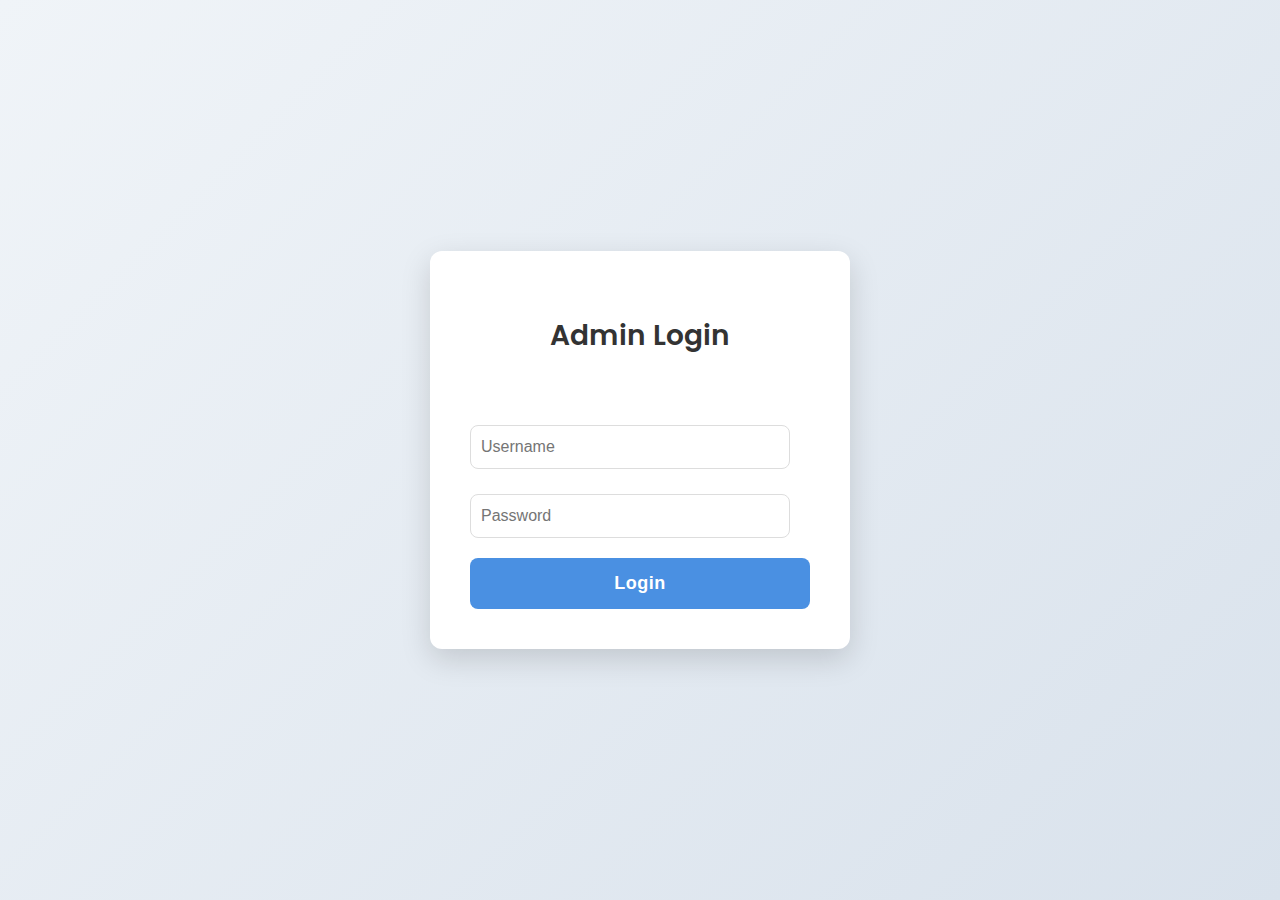
<file: index.html>
<!DOCTYPE html>
<html lang="en">
<head>
    <meta charset="UTF-8" />
    <title>Admin Login | GENES India</title>
    <meta name="viewport" content="width=device-width, initial-scale=1.0" />
    <link rel="preconnect" href="https://fonts.googleapis.com">
    <link rel="preconnect" href="https://fonts.gstatic.com" crossorigin>
    <link href="https://fonts.googleapis.com/css2?family=Poppins:wght@300;400;600&display=swap" rel="stylesheet">
    <style>
        :root {
            --primary-color: #4A90E2; /* A modern blue */
            --secondary-color: #2F6FBF; /* Darker blue for hover */
            --text-color: #333;
            --light-gray: #f9f9f9;
            --white: #ffffff;
            --shadow-light: rgba(0, 0, 0, 0.08);
            --shadow-medium: rgba(0, 0, 0, 0.15);
            --error-color: #e74c3c;
        }

        body {
            font-family: 'Poppins', sans-serif;
            background: linear-gradient(135deg, #f0f4f8, #d9e2ec); /* Soft gradient background */
            display: flex;
            justify-content: center;
            align-items: center;
            min-height: 100vh;
            margin: 0;
            overflow: hidden; /* Prevent scrollbar from background animation */
        }

        /* Background circles for aesthetic appeal */
        .bg-circles {
            position: absolute;
            width: 100%;
            height: 100%;
            overflow: hidden;
            z-index: -1;
        }

        .bg-circles div {
            position: absolute;
            display: block;
            list-style: none;
            width: 20px;
            height: 20px;
            background: rgba(255, 255, 255, 0.15);
            animation: animate 25s linear infinite;
            bottom: -150px;
        }

        .bg-circles div:nth-child(1) { left: 25%; width: 80px; height: 80px; animation-delay: 0s; }
        .bg-circles div:nth-child(2) { left: 10%; width: 20px; height: 20px; animation-delay: 2s; animation-duration: 12s; }
        .bg-circles div:nth-child(3) { left: 70%; width: 20px; height: 20px; animation-delay: 4s; }
        .bg-circles div:nth-child(4) { left: 40%; width: 60px; height: 60px; animation-delay: 0s; animation-duration: 18s; }
        .bg-circles div:nth-child(5) { left: 65%; width: 20px; height: 20px; animation-delay: 0s; }
        .bg-circles div:nth-child(6) { left: 75%; width: 110px; height: 110px; animation-delay: 3s; }
        .bg-circles div:nth-child(7) { left: 35%; width: 150px; height: 150px; animation-delay: 7s; }
        .bg-circles div:nth-child(8) { left: 50%; width: 25px; height: 25px; animation-delay: 15s; animation-duration: 45s; }
        .bg-circles div:nth-child(9) { left: 20%; width: 15px; height: 15px; animation-delay: 2s; animation-duration: 35s; }
        .bg-circles div:nth-child(10) { left: 85%; width: 150px; height: 150px; animation-delay: 0s; animation-duration: 11s; }

        @keyframes animate {
            0% { transform: translateY(0) rotate(0deg); opacity: 1; border-radius: 0; }
            100% { transform: translateY(-1000px) rotate(720deg); opacity: 0; border-radius: 50%; }
        }

        .login-box {
            background-color: var(--white);
            padding: 40px;
            border-radius: 12px; /* More rounded corners */
            box-shadow: 0 10px 30px var(--shadow-medium); /* Softer, larger shadow */
            width: 100%;
            max-width: 420px; /* Slightly wider */
            box-sizing: border-box;
            text-align: center;
            position: relative; /* For z-index over circles */
            z-index: 1;
            transition: transform 0.3s ease-in-out;
        }

        .login-box:hover {
            transform: translateY(-5px); /* Subtle lift on hover */
        }

        h2 {
            color: var(--text-color);
            margin-bottom: 30px;
            font-size: 28px; /* Larger heading */
            font-weight: 600; /* Bolder font */
        }

        .input-group {
            margin-bottom: 20px;
            text-align: left; /* Align labels left */
        }

        input {
            width: calc(100% - 20px); /* Account for padding */
            padding: 12px 10px; /* More padding */
            margin-top: 5px; /* Space between label and input */
            border: 1px solid #ddd;
            border-radius: 8px; /* Rounded input fields */
            font-size: 16px;
            color: var(--text-color);
            transition: border-color 0.3s ease, box-shadow 0.3s ease;
            box-sizing: border-box; /* Include padding in width */
        }

        input:focus {
            outline: none;
            border-color: var(--primary-color);
            box-shadow: 0 0 0 3px rgba(74, 144, 226, 0.2); /* Focus glow */
        }

        button {
            width: 100%;
            padding: 15px; /* More padding for button */
            background-color: var(--primary-color);
            color: var(--white);
            border: none;
            border-radius: 8px; /* Rounded button */
            font-size: 18px; /* Larger font */
            font-weight: 600;
            cursor: pointer;
            transition: background-color 0.3s ease, transform 0.2s ease;
            letter-spacing: 0.5px;
        }

        button:hover {
            background-color: var(--secondary-color);
            transform: translateY(-2px); /* Subtle press effect */
        }

        button:active {
            transform: translateY(0);
        }

        .error {
            color: var(--error-color);
            font-size: 14px;
            margin-bottom: 15px;
            height: 18px; /* Reserve space to prevent layout shift */
            text-align: center;
            opacity: 0; /* Hidden by default */
            transition: opacity 0.3s ease;
        }

        .error.show {
            opacity: 1; /* Show when active */
        }
    </style>
</head>
<body>
    <div class="bg-circles">
        <div></div>
        <div></div>
        <div></div>
        <div></div>
        <div></div>
        <div></div>
        <div></div>
        <div></div>
        <div></div>
        <div></div>
    </div>
    <div class="login-box">
        <h2>Admin Login</h2>
        <div class="error" id="error"></div>
        <div class="input-group">
            <input type="text" id="username" placeholder="Username" required />
        </div>
        <div class="input-group">
            <input type="password" id="password" placeholder="Password" required />
        </div>
        <button onclick="login()">Login</button>
    </div>

    <script>
        function login() {
            const usernameInput = document.getElementById('username');
            const passwordInput = document.getElementById('password');
            const errorDiv = document.getElementById('error');

            const username = usernameInput.value.trim(); // Trim whitespace
            const password = passwordInput.value.trim(); // Trim whitespace

            // Clear previous error and hide it
            errorDiv.textContent = '';
            errorDiv.classList.remove('show');

            if (username === 'admin' && password === 'genes2025') {
                localStorage.setItem('loggedIn', 'true');
                window.location.href = 'home.html';
            } else {
                errorDiv.textContent = 'Invalid username or password.';
                errorDiv.classList.add('show'); // Show the error
                usernameInput.value = ''; // Clear username field
                passwordInput.value = ''; // Clear password field
                usernameInput.focus(); // Focus back on username
            }
        }
    </script>
</body>
</html>
</file>
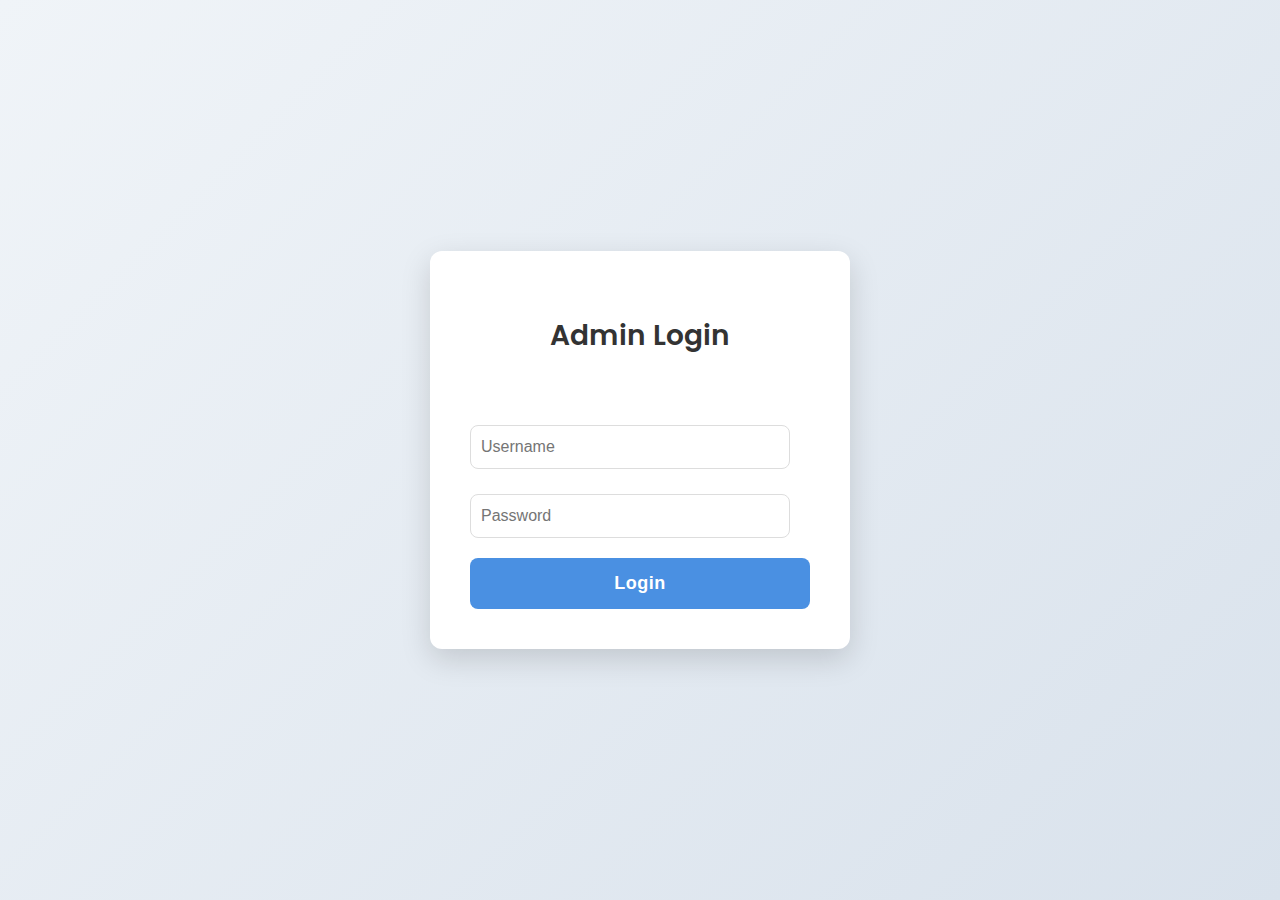
<file: home.html>
<!-- <!DOCTYPE html>
<html lang="en">
<head>
  <meta charset="UTF-8" />
  <meta name="viewport" content="width=device-width, initial-scale=1.0"/>
  <title>GENES India | Donor System</title>
  <link rel="stylesheet" href="style.css" />
  <link href="https://fonts.googleapis.com/css2?family=Poppins:wght@300;400;500;600;700&display=swap" rel="stylesheet">
</head>
<body>
  <header>
    <div class="header-content">
      <img src="assets/papa.jpg" alt="Genes India Logo" class="logo" />
      <h1>GENES India Donor Management System</h1>
      <div class="dark-toggle">
        <label class="switch">
          <input type="checkbox" id="darkModeToggle">
          <span class="slider"></span>
        </label>
        <span>Dark Mode</span>
      </div>
    </div>
  </header>

  <main class="container">
    <div class="card">
      <h2 class="section-title" onclick="toggleSection(this)">
        <span class="icon">🖨️</span> Print Donor Forms
      </h2>
      <ul class="section-list">
        <li>
          <h3 class="subsection-title" onclick="toggleSection(this)">Sperm Donor Forms</h3>
          <ul class="subsection-list">
            <li><a href="sperm/form22.html" target="_blank">Sperm Donor Form - FORM 22 / FORM 13</a></li>
            <li><a href="sperm/form24a_page1.html" target="_blank">Sperm Donor Form - FORM 24A (Page 1)</a></li>
            <li><a href="sperm/form24a_page2.html" target="_blank">Sperm Donor Form - FORM 24A (Page 2)</a></li>
          </ul>
        </li>
        <li>
          <h3 class="subsection-title" onclick="toggleSection(this)">Oocyte Donor Forms</h3>
          <ul class="subsection-list">
            <li><a href="oocyte/form1.html" target="_blank">Oocyte Donor Form - FORM M1 (Page 1)</a></li>
            <li><a href="oocyte/form2.html" target="_blank">Oocyte Donor Form - FORM 13</a></li>
            <li><a href="oocyte/form3.html" target="_blank">Oocyte Donor Form - FORM M1 (Page 2/3)</a></li>
          </ul>
        </li>
      </ul>
    </div>

    <div class="card">
      <h2 class="section-title" onclick="toggleSection(this)">
        <span class="icon">🧬</span> Add Donor to Database
      </h2>
      <ul class="section-list">
        <li><a href="./sperm/entries/sperm_donor_entry.html" target="_blank">Insert Sperm Donor Info</a></li>
        <li><a href="./oocyte/entries/oocyte_donor_entry.html" target="_blank">Insert Oocyte Donor Info</a></li>
      </ul>
    </div>

    <button onclick="logout()" class="logout-button">Logout</button>
  </main>

  <footer>
    <p>© 2025 GENES India Pvt. Ltd. | Assisted Reproductive Technology (ART) Bank</p>
  </footer>

  <script src="script.js" defer></script>
  <script>
    // Check login
    if (!localStorage.getItem("loggedIn")) {
      window.location.href = "index.html"; // Go back to login
    }

    function logout() {
      localStorage.removeItem("loggedIn");
      window.location.href = "index.html";
    }

    function toggleSection(element) {
      // Find the next sibling which is a UL (either section-list or subsection-list)
      const list = element.nextElementSibling;
      if (list && (list.classList.contains('section-list') || list.classList.contains('subsection-list'))) {
        list.style.display = list.style.display === "none" ? "block" : "none";
      }
    }

    // Dark Mode Script
    const darkModeToggle = document.getElementById('darkModeToggle');
    const body = document.body;

    // Load saved preference
    if (localStorage.getItem('darkMode') === 'enabled') {
        body.classList.add('dark');
        darkModeToggle.checked = true;
    }

    darkModeToggle.addEventListener('change', () => {
        if (darkModeToggle.checked) {
            body.classList.add('dark');
            localStorage.setItem('darkMode', 'enabled');
        } else {
            body.classList.remove('dark');
            localStorage.removeItem('darkMode');
        }
    });
  </script>
</body>
</html> -->

<!DOCTYPE html>
<html lang="en">
<head>
  <meta charset="UTF-8" />
  <meta name="viewport" content="width=device-width, initial-scale=1.0"/>
  <title>GENES India | Donor System</title>
  <link rel="stylesheet" href="style.css" />
  <link href="https://fonts.googleapis.com/css2?family=Poppins:wght@300;400;500;600;700&display=swap" rel="stylesheet">
</head>
<body>
  <header>
    <div class="header-content">
      <img src="assets/papa.jpg" alt="Genes India Logo" class="logo" />
      <h1>GENES India Donor Management System</h1>
      <div class="dark-toggle">
        <label class="switch">
          <input type="checkbox" id="darkModeToggle">
          <span class="slider"></span>
        </label>
        <span>Dark Mode</span>
      </div>
    </div>
  </header>

  <main class="container">
    <div class="card">
      <h2 class="section-title" onclick="toggleSection(this)">
        <span class="icon">🖨️</span> Print Donor Forms
      </h2>
      <ul class="section-list">
        <li>
          <h3 class="subsection-title" onclick="toggleSection(this)">Sperm Donor Forms</h3>
          <ul class="subsection-list">
            <li><a href="sperm/form22.html" target="_blank">Sperm Donor Form - FORM 22 / FORM 13</a></li>
            <li><a href="sperm/form24a_page1.html" target="_blank">Sperm Donor Form - FORM 24A (Page 1)</a></li>
            <li><a href="sperm/form24a_page2.html" target="_blank">Sperm Donor Form - FORM 24A (Page 2)</a></li>
          </ul>
        </li>
        <li>
          <h3 class="subsection-title" onclick="toggleSection(this)">Oocyte Donor Forms</h3>
          <ul class="subsection-list">
            <li><a href="oocyte/form1.html" target="_blank">Oocyte Donor Form - FORM M1 (Page 1)</a></li>
            <li><a href="oocyte/form2.html" target="_blank">Oocyte Donor Form - FORM 13</a></li>
            <li><a href="oocyte/form3.html" target="_blank">Oocyte Donor Form - FORM M1 (Page 2/3)</a></li>
          </ul>
        </li>
      </ul>
    </div>

    <div class="card">
      <h2 class="section-title" onclick="toggleSection(this)">
        <span class="icon">🧬</span> Add Donor to Database
      </h2>
      <ul class="section-list">
        <li><a href="./sperm/entries/sperm_donor_entry.html" target="_blank">Insert Sperm Donor Info</a></li>
        <li><a href="./oocyte/entries/oocyte_donor_entry.html" target="_blank">Insert Oocyte Donor Info</a></li>
      </ul>
    </div>

    <div class="card">
      <h2 class="section-title" onclick="toggleSection(this)">
        <span class="icon">📄</span> View Donor Entries
      </h2>
      <ul class="section-list">
        <li><a href="./view/view_donors.html" target="_blank">View All Donor Entries (Search/Edit/Delete)</a></li>
      </ul>
    </div>

    <button onclick="logout()" class="logout-button">Logout</button>
  </main>

  <footer>
    <p>© 2025 GENES India Pvt. Ltd. | Assisted Reproductive Technology (ART) Bank</p>
  </footer>

  <script src="script.js" defer></script>
  <script>
    // Check login
    if (!localStorage.getItem("loggedIn")) {
      window.location.href = "index.html"; // Go back to login
    }

    function logout() {
      localStorage.removeItem("loggedIn");
      window.location.href = "index.html";
    }

    function toggleSection(element) {
      const list = element.nextElementSibling;
      if (list && (list.classList.contains('section-list') || list.classList.contains('subsection-list'))) {
        list.style.display = list.style.display === "none" ? "block" : "none";
      }
    }

    const darkModeToggle = document.getElementById('darkModeToggle');
    const body = document.body;

    if (localStorage.getItem('darkMode') === 'enabled') {
      body.classList.add('dark');
      darkModeToggle.checked = true;
    }

    darkModeToggle.addEventListener('change', () => {
      if (darkModeToggle.checked) {
        body.classList.add('dark');
        localStorage.setItem('darkMode', 'enabled');
      } else {
        body.classList.remove('dark');
        localStorage.removeItem('darkMode');
      }
    });
  </script>
</body>
</html>
</file>
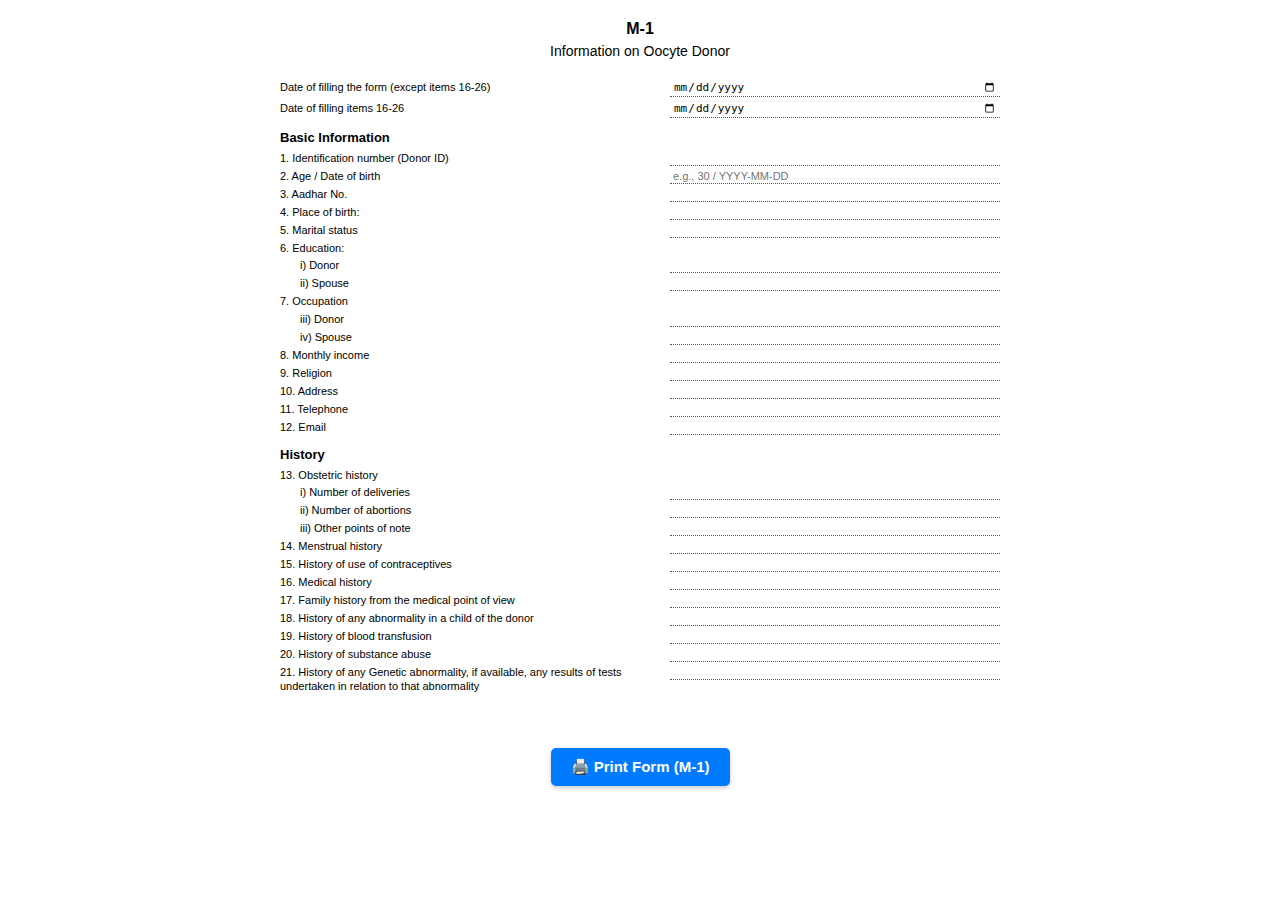
<file: oocyte/form1.html>
<!DOCTYPE html>
<html lang="en">
<head>
    <meta charset="UTF-8">
    <meta name="viewport" content="width=device-width, initial-scale=1.0">
    <title>M-1 Information on Oocyte Donor</title>
    <style>
        /* General Body & Font Styles */
        body {
            font-family: Arial, sans-serif;
            max-width: 800px;
            margin: 0 auto;
            background-color: #fff; /* Fallback color */
        }

        .form-container {
            padding: 20px 40px;
        }

        /* --- HEADING STYLES --- */
        .form-title {
            text-align: center;
            font-size: 16px;
            font-weight: bold;
            margin-bottom: 5px;
        }

        .form-subtitle {
            text-align: center;
            font-size: 14px;
            margin-bottom: 20px;
        }

        h3 {
            font-size: 13px;
            margin: 12px 0 6px 0;
            font-weight: bold;
        }

        /* --- FORM ELEMENT STYLES (Ultra-Compact) --- */
        .section {
            margin-bottom: 10px;
        }

        .form-group {
            display: flex;
            align-items: baseline;
            margin-bottom: 3px; /* Minimal margin */
            font-size: 11px;  /* Smaller font for fitting */
            line-height: 1.3;  /* Tighter line spacing */
        }

        .form-group label {
            width: 380px; /* Adjusted width for M-1 form */
            min-width: 380px; /* Adjusted width for M-1 form */
            margin-right: 10px;
            font-weight: normal;
        }

        .form-group input[type="text"],
        .form-group input[type="date"],
        .form-group input[type="number"],
        .form-group select {
            flex: 1;
            padding: 1px 3px;
            border: none;
            border-bottom: 1px dotted #555;
            font-size: 11px;
            background-color: transparent;
        }
        
        .sub-item {
            margin-left: 20px;
        }
        
        .sub-item label {
            width: 360px; /* Adjusted width for sub-items */
            min-width: 360px; /* Adjusted width for sub-items */
        }

        /* --- PRINT-SPECIFIC STYLES --- */
        @media print {
            .no-print {
                display: none !important;
            }
            body {
                -webkit-print-color-adjust: exact !important;
                print-color-adjust: exact !important;
                background-image: url('genes_letterhead.jpg');
                background-size: cover; /* Ensures full page coverage */
                background-repeat: no-repeat;
                background-position: top center;
            }
            .form-container {
                /* Increased padding-top to shift content down */
                padding: 200px 60px 30px 60px; 
            }
            .form-group input, .form-group select {
                border-bottom: 1px solid #333; /* Solid line on print */
            }
            @page {
                size: A4;
                margin: 0;
            }
        }

        /* --- STYLES FOR THE PRINT BUTTON (SCREEN ONLY) --- */
        .print-button-container {
            text-align: center;
            margin: 25px 0;
        }

        .print-button {
            font-family: Arial, sans-serif;
            font-size: 15px;
            font-weight: bold;
            color: white;
            background-color: #007BFF;
            border: none;
            border-radius: 5px;
            padding: 10px 20px;
            cursor: pointer;
            box-shadow: 0 2px 4px rgba(0,0,0,0.2);
            transition: all 0.2s ease-in-out;
        }
        .print-button:hover {
            background-color: #0056b3;
            box-shadow: 0 4px 8px rgba(0,0,0,0.2);
            transform: translateY(-2px);
        }
    </style>
</head>
<body>
    <div class="form-container">
        <div class="form-title">M-1</div>
        <div class="form-subtitle">Information on Oocyte Donor</div>

        <div class="section">
            <div class="form-group">
                <label>Date of filling the form (except items 16-26)</label>
                <input type="date" id="date-form-fill">
            </div>
            <div class="form-group">
                <label>Date of filling items 16-26</label>
                <input type="date" id="date-items-16-26">
            </div>
        </div>

        <h3>Basic Information</h3>
        <div class="section">
            <div class="form-group">
                <label>1. Identification number (Donor ID)</label>
                <input type="text" id="donor-id">
            </div>
            <div class="form-group">
                <label>2. Age / Date of birth</label>
                <input type="text" id="age-dob" placeholder="e.g., 30 / YYYY-MM-DD">
            </div>
            <div class="form-group">
                <label>3. Aadhar No.</label>
                <input type="text" id="aadhar-no">
            </div>
            <div class="form-group">
                <label>4. Place of birth:</label>
                <input type="text" id="place-of-birth">
            </div>
            <div class="form-group">
                <label>5. Marital status</label>
                <input type="text" id="marital-status">
            </div>
            <div class="form-group">
                <label>6. Education:</label>
            </div>
            <div class="form-group sub-item">
                <label>i) Donor</label>
                <input type="text" id="education-donor">
            </div>
            <div class="form-group sub-item">
                <label>ii) Spouse</label>
                <input type="text" id="education-spouse">
            </div>
            <div class="form-group">
                <label>7. Occupation</label>
            </div>
            <div class="form-group sub-item">
                <label>iii) Donor</label>
                <input type="text" id="occupation-donor">
            </div>
            <div class="form-group sub-item">
                <label>iv) Spouse</label>
                <input type="text" id="occupation-spouse">
            </div>
            <div class="form-group">
                <label>8. Monthly income</label>
                <input type="text" id="monthly-income">
            </div>
            <div class="form-group">
                <label>9. Religion</label>
                <input type="text" id="religion">
            </div>
            <div class="form-group">
                <label>10. Address</label>
                <input type="text" id="address">
            </div>
            <div class="form-group">
                <label>11. Telephone</label>
                <input type="text" id="telephone">
            </div>
            <div class="form-group">
                <label>12. Email</label>
                <input type="text" id="email">
            </div>
        </div>

        <h3>History</h3>
        <div class="section">
            <div class="form-group">
                <label>13. Obstetric history</label>
            </div>
            <div class="form-group sub-item">
                <label>i) Number of deliveries</label>
                <input type="number" id="num-deliveries">
            </div>
            <div class="form-group sub-item">
                <label>ii) Number of abortions</label>
                <input type="number" id="num-abortions">
            </div>
            <div class="form-group sub-item">
                <label>iii) Other points of note</label>
                <input type="text" id="other-points-obstetric">
            </div>
            <div class="form-group">
                <label>14. Menstrual history</label>
                <input type="text" id="menstrual-history">
            </div>
            <div class="form-group">
                <label>15. History of use of contraceptives</label>
                <input type="text" id="contraceptive-history">
            </div>
            <div class="form-group">
                <label>16. Medical history</label>
                <input type="text" id="medical-history">
            </div>
            <div class="form-group">
                <label>17. Family history from the medical point of view</label>
                <input type="text" id="family-medical-history">
            </div>
            <div class="form-group">
                <label>18. History of any abnormality in a child of the donor</label>
                <input type="text" id="child-abnormality-history">
            </div>
            <div class="form-group">
                <label>19. History of blood transfusion</label>
                <input type="text" id="blood-transfusion-history">
            </div>
            <div class="form-group">
                <label>20. History of substance abuse</label>
                <input type="text" id="substance-abuse-history">
            </div>
            <div class="form-group">
                <label>21. History of any Genetic abnormality, if available, any results of tests undertaken in relation to that abnormality</label>
                <input type="text" id="genetic-abnormality-history">
            </div>
        </div>
    </div> 
    <div class="print-button-container no-print">
        <button class="print-button" onclick="window.print()">🖨️ Print Form (M-1)</button>
    </div>

</body>
</html>
</file>
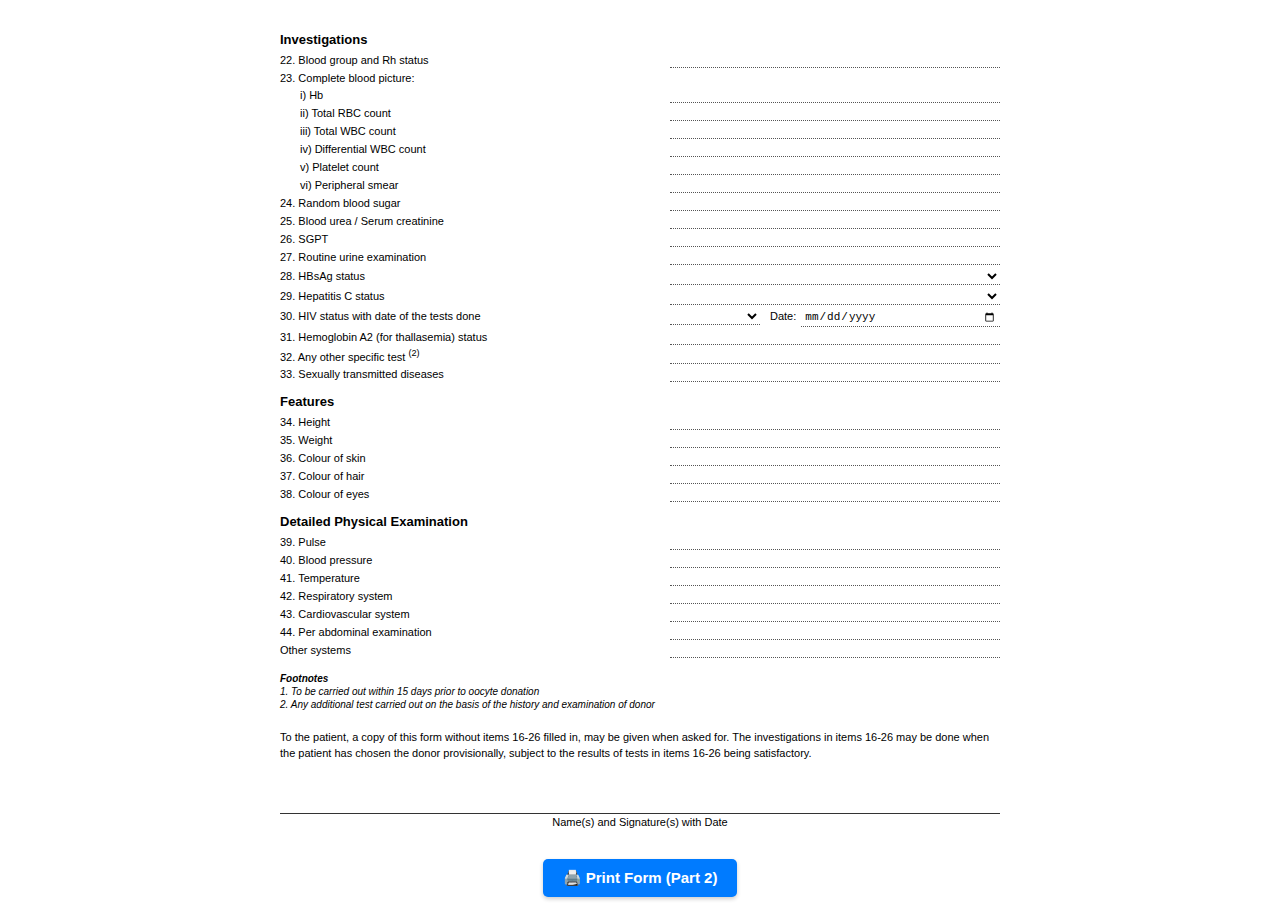
<file: oocyte/form2.html>
<!DOCTYPE html>
<html lang="en">
<head>
    <meta charset="UTF-8">
    <meta name="viewport" content="width=device-width, initial-scale=1.0">
    <title>M-1 Information on Oocyte Donor (Part 2)</title>
    <style>
        /* General Body & Font Styles */
        body {
            font-family: Arial, sans-serif;
            max-width: 800px;
            margin: 0 auto;
            background-color: #fff; /* Fallback color */
        }

        .form-container {
            padding: 20px 40px;
        }

        /* --- HEADING STYLES --- */
        h3 {
            font-size: 13px;
            margin: 12px 0 6px 0;
            font-weight: bold;
        }

        /* --- FORM ELEMENT STYLES (Ultra-Compact) --- */
        .section {
            margin-bottom: 10px;
        }

        .form-group {
            display: flex;
            align-items: baseline;
            margin-bottom: 3px; /* Minimal margin */
            font-size: 11px;  /* Smaller font for fitting */
            line-height: 1.3;  /* Tighter line spacing */
        }

        .form-group label {
            width: 380px; /* Adjusted width for M-1 form */
            min-width: 380px; /* Adjusted width for M-1 form */
            margin-right: 10px;
            font-weight: normal;
        }

        .form-group input[type="text"],
        .form-group input[type="date"],
        .form-group input[type="number"],
        .form-group select {
            flex: 1;
            padding: 1px 3px;
            border: none;
            border-bottom: 1px dotted #555;
            font-size: 11px;
            background-color: transparent;
        }
        
        .sub-item {
            margin-left: 20px;
        }
        
        .sub-item label {
            width: 360px; /* Adjusted width for sub-items */
            min-width: 360px; /* Adjusted width for sub-items */
        }

        /* Specific adjustment for the complex HIV field */
        #hiv-status-container {
            display: flex;
            flex: 1;
            align-items: baseline;
        }
        #hiv-status-container select {
            width: 90px; /* Adjust as needed for better fit */
            flex: none;
        }
        #hiv-status-container span {
            margin: 0 5px 0 10px;
        }

        /* --- FOOTNOTES AND SIGNATURE --- */
        .footnotes {
            font-size: 10px;
            font-style: italic;
            margin-top: 15px;
        }
        .footnotes p {
            margin: 2px 0;
        }
        .instructions-text {
            font-size: 11px;
            margin-top: 20px;
            line-height: 1.4;
        }
        .signature-line-bottom {
            border-bottom: 1px solid #333;
            margin-top: 50px; /* Increased margin to push it down */
            width: 100%; /* Spans full width */
            text-align: center;
            font-size: 11px;
            padding-bottom: 2px;
            position: relative; /* Needed for positioning the span */
        }
        .signature-line-bottom span {
            display: inline-block; /* Allows text to be styled without breaking line */
            position: absolute;
            bottom: -15px; /* Adjust to move text below the line */
            left: 50%;
            transform: translateX(-50%);
            background-color: #fff; /* To make text readable over the line if it overlaps */
            padding: 0 5px; /* Little padding around the text */
        }


        /* --- STYLES FOR THE PRINT BUTTON (SCREEN ONLY) --- */
        .print-button-container {
            text-align: center;
            margin: 25px 0;
        }

        .print-button {
            font-family: Arial, sans-serif;
            font-size: 15px;
            font-weight: bold;
            color: white;
            background-color: #007BFF;
            border: none;
            border-radius: 5px;
            padding: 10px 20px;
            cursor: pointer;
            box-shadow: 0 2px 4px rgba(0,0,0,0.2);
            transition: all 0.2s ease-in-out;
        }
        .print-button:hover {
            background-color: #0056b3;
            box-shadow: 0 4px 8px rgba(0,0,0,0.2);
            transform: translateY(-2px);
        }

        /* --- PRINT-SPECIFIC STYLES --- */
        @media print {
            .no-print {
                display: none !important;
            }
            body {
                -webkit-print-color-adjust: exact !important;
                print-color-adjust: exact !important;
                background-image: url('genes_letterhead.jpg'); /* Ensure this path is correct */
                background-size: cover; /* Ensures full page coverage */
                background-repeat: no-repeat;
                background-position: top center;
            }
            .form-container {
                /* Increased top padding to push content down from the letterhead */
                padding: 200px 60px 30px 60px; 
            }
            .form-group input, .form-group select {
                border-bottom: 1px solid #333; /* Solid line on print */
            }
            .signature-line-bottom {
                border-bottom: 1px solid #333;
                /* Adjust signature line margin for print, if needed, independently from screen */
                margin-top: 50px; /* Keep consistent with screen for now, adjust if print preview shows issues */
            }
            .signature-line-bottom span {
                transform: translateY(0); /* Reset transform for print if it causes issues */
                position: static; /* Reset position for print if it causes issues */
                background-color: transparent; /* No need for background on print */
            }
            @page {
                size: A4;
                margin: 0;
            }
        }
    </style>
</head>
<body>
    <div class="form-container">
        <h3>Investigations</h3>
        <div class="section">
            <div class="form-group">
                <label>22. Blood group and Rh status</label>
                <input type="text" id="blood-group-rh">
            </div>
            <div class="form-group">
                <label>23. Complete blood picture:</label>
            </div>
            <div class="form-group sub-item">
                <label>i) Hb</label>
                <input type="text" id="hb">
            </div>
            <div class="form-group sub-item">
                <label>ii) Total RBC count</label>
                <input type="text" id="total-rbc">
            </div>
            <div class="form-group sub-item">
                <label>iii) Total WBC count</label>
                <input type="text" id="total-wbc">
            </div>
            <div class="form-group sub-item">
                <label>iv) Differential WBC count</label>
                <input type="text" id="differential-wbc">
            </div>
            <div class="form-group sub-item">
                <label>v) Platelet count</label>
                <input type="text" id="platelet-count">
            </div>
            <div class="form-group sub-item">
                <label>vi) Peripheral smear</label>
                <input type="text" id="peripheral-smear">
            </div>
            
            <div class="form-group">
                <label>24. Random blood sugar</label>
                <input type="text" id="random-blood-sugar">
            </div>
            <div class="form-group">
                <label>25. Blood urea / Serum creatinine</label>
                <input type="text" id="urea-creatinine">
            </div>
            <div class="form-group">
                <label>26. SGPT</label>
                <input type="text" id="sgpt">
            </div>
            <div class="form-group">
                <label>27. Routine urine examination</label>
                <input type="text" id="urine-exam">
            </div>
            <div class="form-group">
                <label>28. HBsAg status</label>
                <select id="hbsag-status">
                    <option value=""></option>
                    <option value="positive">Positive</option>
                    <option value="negative">Negative</option>
                </select>
            </div>
            <div class="form-group">
                <label>29. Hepatitis C status</label>
                <select id="hepatitis-c-status">
                    <option value=""></option>
                    <option value="positive">Positive</option>
                    <option value="negative">Negative</option>
                </select>
            </div>
            <div class="form-group">
                <label>30. HIV status with date of the tests done</label>
                <div id="hiv-status-container">
                    <select id="hiv-status">
                        <option value=""></option>
                        <option value="positive">Positive</option>
                        <option value="negative">Negative</option>
                    </select>
                    <span>Date:</span>
                    <input type="date" id="hiv-test-date">
                </div>
            </div>
            <div class="form-group">
                <label>31. Hemoglobin A2 (for thallasemia) status</label>
                <input type="text" id="hemoglobin-a2">
            </div>
            <div class="form-group">
                <label>32. Any other specific test <sup>(2)</sup></label>
                <input type="text" id="other-specific-test">
            </div>
            <div class="form-group">
                <label>33. Sexually transmitted diseases</label>
                <input type="text" id="std">
            </div>
        </div>
        
        <h3>Features</h3>
        <div class="section">
            <div class="form-group">
                <label>34. Height</label>
                <input type="text" id="height">
            </div>
            <div class="form-group">
                <label>35. Weight</label>
                <input type="text" id="weight">
            </div>
            <div class="form-group">
                <label>36. Colour of skin</label>
                <input type="text" id="skin-color">
            </div>
            <div class="form-group">
                <label>37. Colour of hair</label>
                <input type="text" id="hair-color">
            </div>
            <div class="form-group">
                <label>38. Colour of eyes</label>
                <input type="text" id="eye-color">
            </div>
        </div>

        <h3>Detailed Physical Examination</h3>
        <div class="section">
            <div class="form-group">
                <label>39. Pulse</label>
                <input type="text" id="pulse">
            </div>
            <div class="form-group">
                <label>40. Blood pressure</label>
                <input type="text" id="blood-pressure">
            </div>
            <div class="form-group">
                <label>41. Temperature</label>
                <input type="text" id="temperature">
            </div>
            <div class="form-group">
                <label>42. Respiratory system</label>
                <input type="text" id="respiratory-system">
            </div>
            <div class="form-group">
                <label>43. Cardiovascular system</label>
                <input type="text" id="cardiovascular-system">
            </div>
            <div class="form-group">
                <label>44. Per abdominal examination</label>
                <input type="text" id="abdominal-examination">
            </div>
            <div class="form-group">
                <label>Other systems</label>
                <input type="text" id="other-systems">
            </div>
        </div>

        <div class="footnotes">
            <p><strong>Footnotes</strong></p>
            <p>1. To be carried out within 15 days prior to oocyte donation</p>
            <p>2. Any additional test carried out on the basis of the history and examination of donor</p>
        </div>
        <div class="instructions-text">
            To the patient, a copy of this form without items 16-26 filled in, may be given when asked for. The investigations in items 16-26 may be done when the patient has chosen the donor provisionally, subject to the results of tests in items 16-26 being satisfactory.
        </div>
        <div class="signature-line-bottom">
            <span>Name(s) and Signature(s) with Date</span>
        </div>
    </div> 
    <div class="print-button-container no-print">
        <button class="print-button" onclick="window.print()">🖨️ Print Form (Part 2)</button>
    </div>

</body>
</html>
</file>
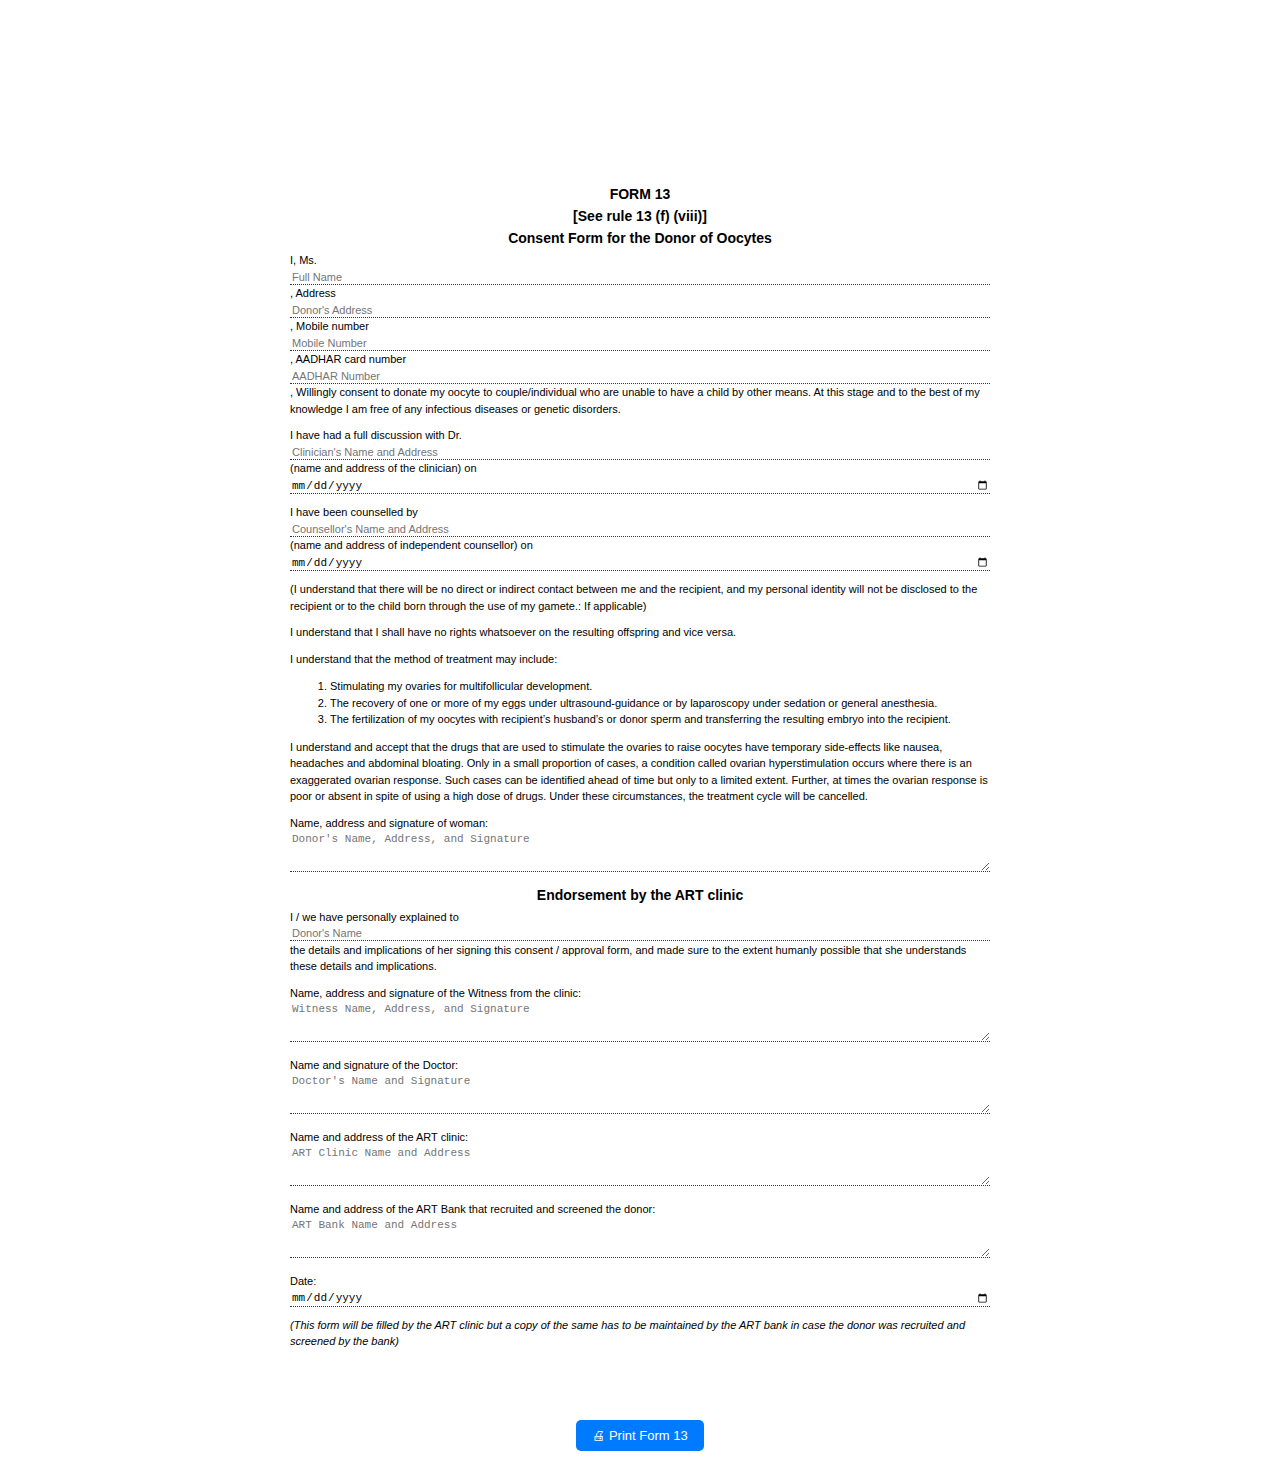
<file: oocyte/form3.html>
<!DOCTYPE html>
<html lang="en">

<head>
  <meta charset="UTF-8">
  <meta name="viewport" content="width=device-width, initial-scale=1.0">
  <title>FORM 13 - Oocyte Donor Consent</title>
  <style>
    body {
      font-family: Arial, sans-serif;
      font-size: 11px; /* Slightly increased font size for better readability */
      margin: 0;
      background-color: #fff;
    }

    .form-container {
      max-width: 700px; /* Adjusted for better fit on A4 with letterhead */
      margin: 0 auto;
      padding: 180px 50px 40px 50px; /* Increased side padding to account for letterhead */
    }

    h1, h2 {
      font-size: 14px; /* Increased heading font size */
      text-align: center;
      margin: 6px 0; /* Adjusted margin */
    }

    .form-group {
      margin-bottom: 10px; /* Increased margin for better spacing */
      line-height: 1.5; /* Increased line height for readability */
    }

    input[type="text"],
    input[type="date"],
    textarea {
      border: none;
      border-bottom: 1px dotted #333;
      font-size: 11px; /* Consistent font size */
      background: transparent;
      width: 100%;
      box-sizing: border-box; /* Include padding and border in the element's total width */
    }

    textarea {
      resize: vertical;
      min-height: 30px; /* Minimum height for text areas */
    }

    .print-button-container {
      text-align: center;
      margin: 20px 0;
    }

    .print-button {
      font-size: 13px;
      padding: 8px 16px;
      background: #007BFF;
      color: #fff;
      border: none;
      border-radius: 5px;
      cursor: pointer;
    }

    .print-button:hover {
      background-color: #0056b3;
    }

    @media print {
      .no-print {
        display: none !important;
      }

      html, body {
        height: 100%;
        margin: 0;
        padding: 0;
      }

      body {
        -webkit-print-color-adjust: exact !important;
        print-color-adjust: exact !important;
        background-color: #fff; /* Ensure no background color interferes */
      }

      .form-container {
        max-width: 700px;
        padding: 180px 50px 40px 50px;
        margin: 0 auto;
        box-sizing: border-box;
      }

      @page {
        size: A4;
        margin: 0;
      }

      /* Apply background image to each page */
      .form-container::before {
        content: "";
        position: fixed;
        top: 0;
        left: 0;
        width: 100%;
        height: 100%;
        background-image: url('genes_letterhead.jpg');
        background-size: contain;
        background-repeat: no-repeat;
        background-position: top center;
        z-index: -1; /* Place behind content */
      }

      /* Break page for the second part of the form */
      .page-break {
        page-break-before: always;
        position: relative; /* Ensure the pseudo-element for background is applied here too */
      }

      .page-break::before {
        content: "";
        position: fixed;
        top: 0;
        left: 0;
        width: 100%;
        height: 100%;
        background-image: url('genes_letterhead.jpg');
        background-size: contain;
        background-repeat: no-repeat;
        background-position: top center;
        z-index: -1; /* Place behind content */
      }

      /* Adjust padding for the second page if needed, to maintain alignment with letterhead */
      .page-break .form-group:first-of-type {
        padding-top: 180px; /* Simulate top padding for the content on the second page */
      }
    }
  </style>
</head>

<body>
  <div class="form-container">
    <h1>FORM 13</h1>
    <h2>[See rule 13 (f) (viii)]</h2>
    <h2>Consent Form for the Donor of Oocytes</h2>

    <div class="form-group">
      I, Ms. <input type="text" placeholder="Full Name">, Address <input type="text" placeholder="Donor's Address">, Mobile number <input type="text" placeholder="Mobile Number">, AADHAR card number <input type="text" placeholder="AADHAR Number">,
      Willingly consent to donate my oocyte to couple/individual who are unable to have a child by other means. At this stage and to the best of my knowledge I am free of any infectious diseases or genetic disorders.
    </div>

    <div class="form-group">
      I have had a full discussion with Dr. <input type="text" placeholder="Clinician's Name and Address"> (name and address of the clinician) on <input type="date">
    </div>

    <div class="form-group">
      I have been counselled by <input type="text" placeholder="Counsellor's Name and Address"> (name and address of independent counsellor) on <input type="date">
    </div>

    <div class="form-group">
      (I understand that there will be no direct or indirect contact between me and the recipient, and my personal identity will not be disclosed to the recipient or to the child born through the use of my gamete.: If applicable)
    </div>

    <div class="form-group">
      I understand that I shall have no rights whatsoever on the resulting offspring and vice versa.
    </div>

    <div class="form-group">
      I understand that the method of treatment may include:
      <ol>
        <li>Stimulating my ovaries for multifollicular development.</li>
        <li>The recovery of one or more of my eggs under ultrasound-guidance or by laparoscopy under sedation or general anesthesia.</li>
        <li>The fertilization of my oocytes with recipient’s husband’s or donor sperm and transferring the resulting embryo into the recipient.</li>
      </ol>
    </div>

    <div class="form-group">
      I understand and accept that the drugs that are used to stimulate the ovaries to raise oocytes have temporary side-effects like nausea, headaches and abdominal bloating. Only in a small proportion of cases, a condition called ovarian hyperstimulation occurs where there is an exaggerated ovarian response. Such cases can be identified ahead of time but only to a limited extent. Further, at times the ovarian response is poor or absent in spite of using a high dose of drugs. Under these circumstances, the treatment cycle will be cancelled.
    </div>

    <div class="form-group">
      Name, address and signature of woman: <br>
      <textarea rows="3" placeholder="Donor's Name, Address, and Signature"></textarea>
    </div>

    <div class="page-break">
        <h2>Endorsement by the ART clinic</h2>
        <div class="form-group">
            I / we have personally explained to <input type="text" placeholder="Donor's Name"> the details and implications of her signing this consent / approval form, and made sure to the extent humanly possible that she understands these details and implications.
        </div>

        <div class="form-group">
            Name, address and signature of the Witness from the clinic: <br>
            <textarea rows="3" placeholder="Witness Name, Address, and Signature"></textarea>
        </div>
        <div class="form-group">
            Name and signature of the Doctor: <br>
            <textarea rows="3" placeholder="Doctor's Name and Signature"></textarea>
        </div>
        <div class="form-group">
            Name and address of the ART clinic: <br>
            <textarea rows="3" placeholder="ART Clinic Name and Address"></textarea>
        </div>
        <div class="form-group">
            Name and address of the ART Bank that recruited and screened the donor: <br>
            <textarea rows="3" placeholder="ART Bank Name and Address"></textarea>
        </div>
        <div class="form-group">
            Date: <input type="date">
        </div>

        <div class="form-group">
            <em>(This form will be filled by the ART clinic but a copy of the same has to be maintained by the ART bank in case the donor was recruited and screened by the bank)</em>
        </div>
    </div> </div>

  <div class="print-button-container no-print">
    <button class="print-button" onclick="window.print()">🖨 Print Form 13</button>
  </div>
</body>

</html>
</file>
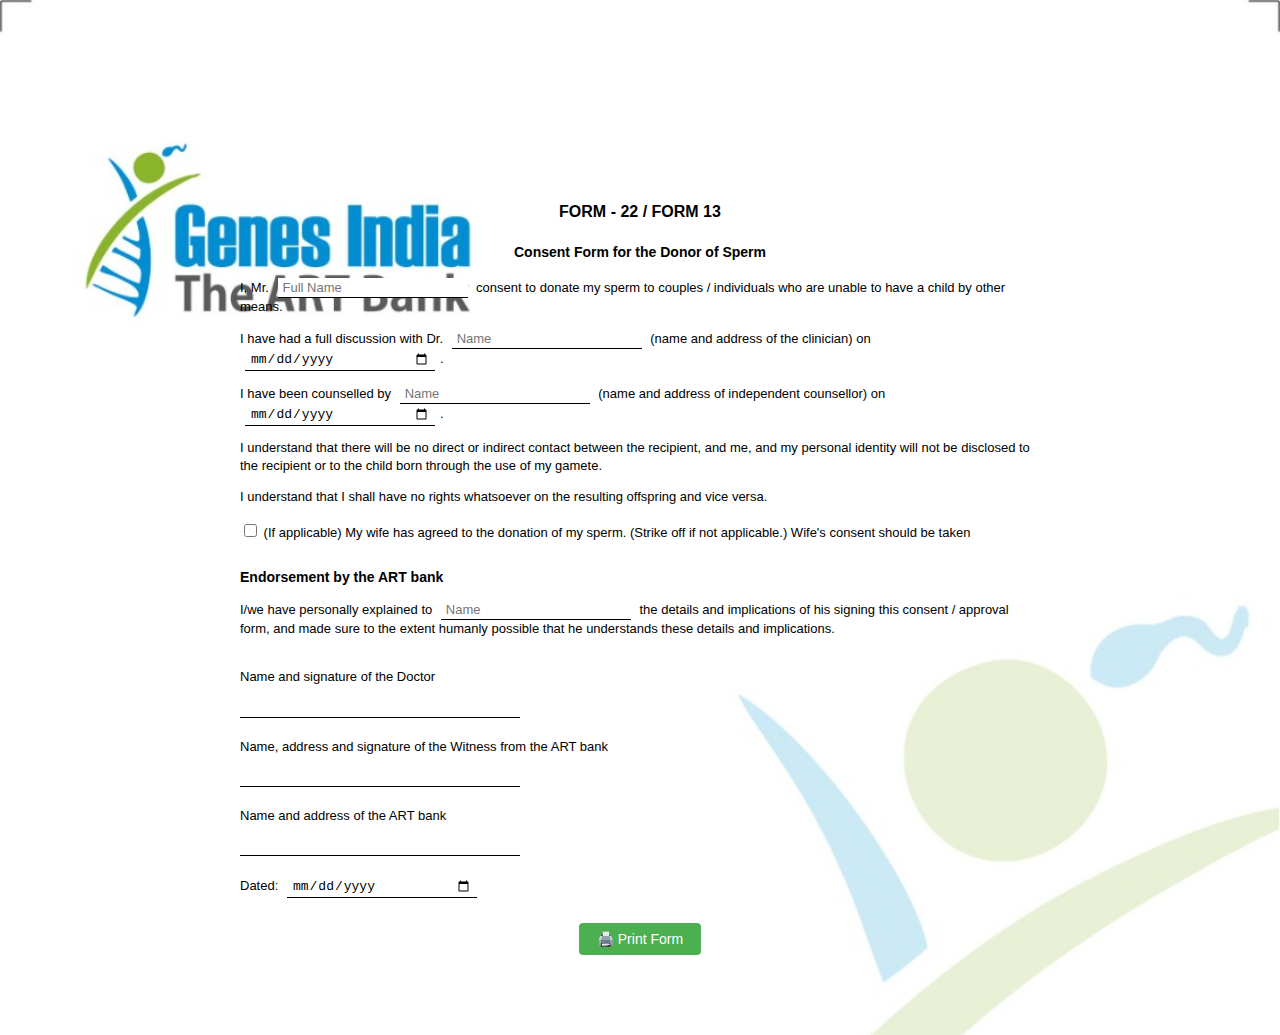
<file: sperm/form22.html>
<!DOCTYPE html>
<html lang="en">
<head>
  <meta charset="UTF-8" />
  <meta name="viewport" content="width=device-width, initial-scale=1.0"/>
  <title>Consent Form for the Donor of Sperm</title>
  <style>
    body {
      font-family: Arial, sans-serif;
      font-size: 13px;
      line-height: 1.4;
      max-width: 800px;
      margin: 0 auto;
      padding: 190px 40px 60px 40px; /* Top padding to avoid logo overlap */
      background-image: url('genes_letterhead.jpg'); /* <-- Use your final image name here */
      background-size: cover;
      background-repeat: no-repeat;
      background-position: top center;
      background-attachment: fixed;
    }

    h1 {
      text-align: center;
      font-size: 16px;
      margin-bottom: 20px;
    }

    h2 {
      text-align: center;
      font-size: 14px;
      margin-bottom: 15px;
    }

    h3 {
      font-size: 14px;
      margin-bottom: 10px;
    }

    p {
      margin-bottom: 10px;
    }

    .form-section {
      margin-bottom: 25px;
    }

    input[type="text"],
    input[type="date"] {
      border: none;
      border-bottom: 1px solid black;
      padding: 2px 5px;
      margin: 0 5px;
      min-width: 180px;
      font-size: 13px;
    }

    .checkbox-container {
      margin: 15px 0;
    }

    .signature-line {
      border-top: 1px solid black;
      width: 280px;
      margin-top: 30px;
    }

    .form-footer {
      margin-top: 30px;
    }

    .form-footer div {
      margin-bottom: 20px;
    }

    .submit-btn {
      display: block;
      margin: 20px auto;
      padding: 8px 18px;
      background-color: #4CAF50;
      color: white;
      border: none;
      border-radius: 4px;
      cursor: pointer;
      font-size: 14px;
    }

    .no-print {
      display: block;
    }

    @media print {
      .submit-btn,
      .no-print {
        display: none !important;
      }

      body {
        -webkit-print-color-adjust: exact !important;
        print-color-adjust: exact !important;
        background-attachment: fixed;
        background-size: cover;
      }

      @page {
        size: A4;
        margin: 0;
      }
    }
  </style>
</head>
<body>
  <h1>FORM - 22 / FORM 13</h1>
  <h2>Consent Form for the Donor of Sperm</h2>

  <div class="form-section">
    <p>
      I, Mr. <input type="text" id="donor-name" placeholder="Full Name" />
      consent to donate my sperm to couples / individuals who are unable to have a child by other means.
    </p>

    <p>
      I have had a full discussion with Dr.
      <input type="text" id="clinician-name" placeholder="Name" />
      (name and address of the clinician) on
      <input type="date" id="discussion-date" />.
    </p>

    <p>
      I have been counselled by
      <input type="text" id="counsellor-name" placeholder="Name" />
      (name and address of independent counsellor) on
      <input type="date" id="counselling-date" />.
    </p>

    <p>
      I understand that there will be no direct or indirect contact between the recipient, and me, and my personal
      identity will not be disclosed to the recipient or to the child born through the use of my gamete.
    </p>

    <p>
      I understand that I shall have no rights whatsoever on the resulting offspring and vice versa.
    </p>

    <div class="checkbox-container">
      <label>
        <input type="checkbox" id="wife-consent" /> (If applicable) My wife has agreed to the donation of my sperm.
        <span>(Strike off if not applicable.) Wife's consent should be taken</span>
      </label>
    </div>
  </div>

  <div class="form-section">
    <h3>Endorsement by the ART bank</h3>
    <p>
      I/we have personally explained to
      <input type="text" id="explained-to" placeholder="Name" />
      the details and implications of his signing this consent / approval form, and made sure to the extent humanly
      possible that he understands these details and implications.
    </p>

    <div class="form-footer">
      <div>
        <p>Name and signature of the Doctor</p>
        <div class="signature-line"></div>
      </div>

      <div>
        <p>Name, address and signature of the Witness from the ART bank</p>
        <div class="signature-line"></div>
      </div>

      <div>
        <p>Name and address of the ART bank</p>
        <div class="signature-line"></div>
      </div>

      <div>
        <p>Dated: <input type="date" id="form-date" /></p>
      </div>
    </div>
  </div>

  <button class="submit-btn no-print" onclick="window.print()">🖨️ Print Form</button>
</body>
</html>
</file>
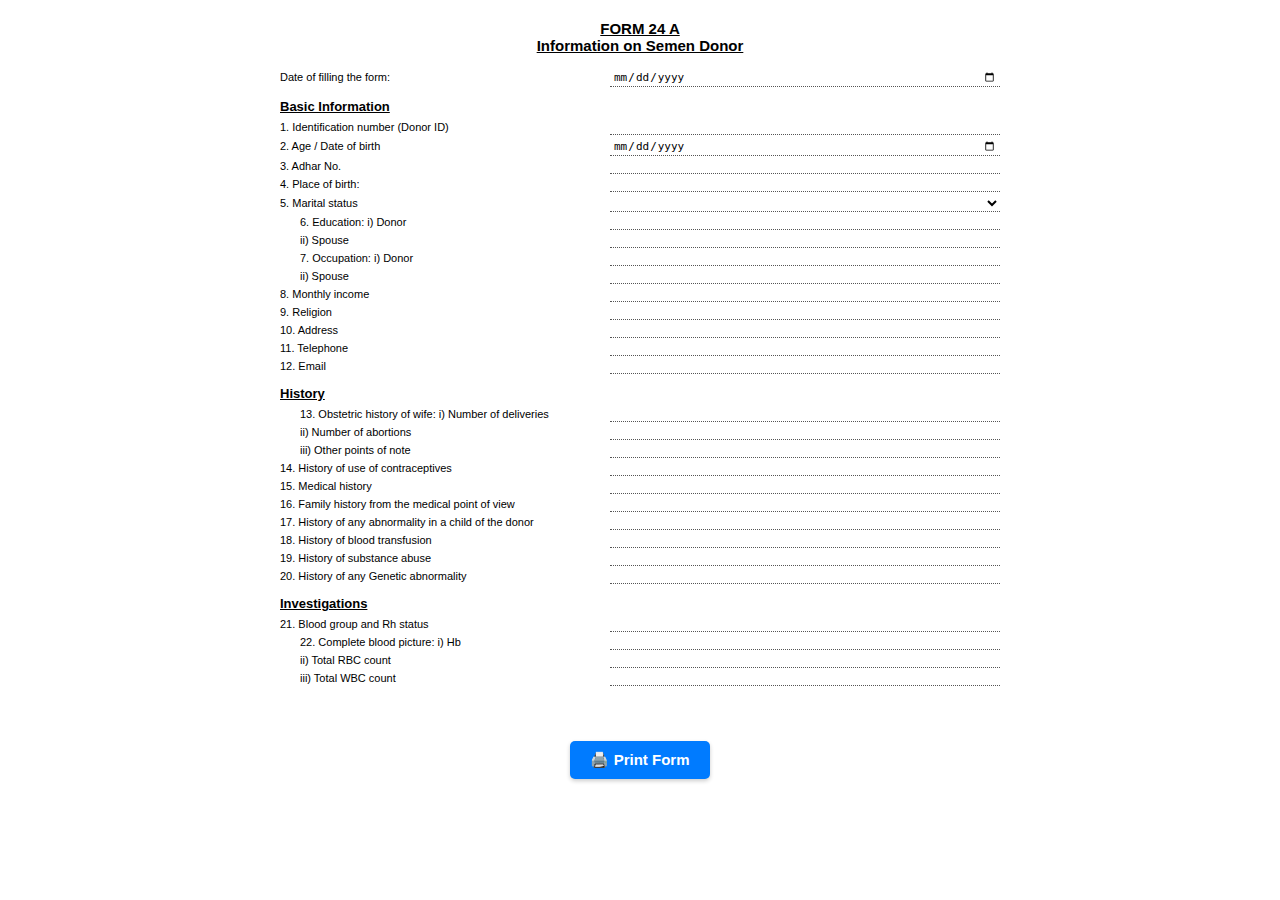
<file: sperm/form24a_page1.html>
<!DOCTYPE html>
<html lang="en">
<head>
    <meta charset="UTF-8">
    <meta name="viewport" content="width=device-width, initial-scale=1.0">
    <title>FORM 24 A - Information on Semen Donor</title>
    <style>
        /* General Body & Font Styles */
        body {
            font-family: Arial, sans-serif;
            max-width: 800px;
            margin: 0 auto;
            background-color: #fff; /* Fallback color */
        }

        .form-container {
            padding: 20px 40px;
        }

        /* --- HEADING STYLES --- */
        h1 {
            text-align: center;
            font-size: 15px;
            margin: 0 0 15px 0;
            font-weight: bold;
            text-decoration: underline;
        }

        h2 {
            font-size: 13px;
            margin: 12px 0 6px 0;
            font-weight: bold;
            text-decoration: underline;
        }

        /* --- FORM ELEMENT STYLES (Ultra-Compact) --- */
        .section {
            margin-bottom: 10px;
        }

        .form-group {
            display: flex;
            align-items: baseline;
            margin-bottom: 3px; /* Minimal margin */
            font-size: 11px;  /* Smaller font for fitting */
            line-height: 1.3;  /* Tighter line spacing */
        }

        .form-group label {
            width: 320px;
            min-width: 320px;
            margin-right: 10px;
            font-weight: normal;
        }

        .form-group input[type="text"],
        .form-group input[type="date"],
        .form-group input[type="number"],
        .form-group input[type="email"],
        .form-group input[type="tel"],
        .form-group select {
            flex: 1;
            padding: 1px 3px;
            border: none;
            border-bottom: 1px dotted #555;
            font-size: 11px;
            background-color: transparent;
        }
        
        .sub-item {
            margin-left: 20px;
        }
        
        .sub-item label {
            width: 300px;
            min-width: 300px;
        }

        /* --- STYLES FOR THE NEW PRINT BUTTON (SCREEN ONLY) --- */
        .print-button-container {
            text-align: center;
            margin: 25px 0;
        }

        .print-button {
            font-family: Arial, sans-serif;
            font-size: 15px;
            font-weight: bold;
            color: white;
            background-color: #007BFF;
            border: none;
            border-radius: 5px;
            padding: 10px 20px;
            cursor: pointer;
            box-shadow: 0 2px 4px rgba(0,0,0,0.2);
            transition: all 0.2s ease-in-out;
        }
        .print-button:hover {
            background-color: #0056b3;
            box-shadow: 0 4px 8px rgba(0,0,0,0.2);
            transform: translateY(-2px);
        }


        /* --- PRINT-SPECIFIC STYLES --- */
        @media print {
            /* This is the crucial rule to hide elements during printing */
            .no-print {
                display: none !important;
            }

            /* Ensure letterhead background image is printed */
            body {
                -webkit-print-color-adjust: exact !important;
                print-color-adjust: exact !important;
                background-image: url('genes_letterhead.jpg');
                background-size: cover; /* THIS IS THE KEY CHANGE: Ensures full page coverage without distortion */
                background-repeat: no-repeat;
                background-position: top center;
            }
            
            /* Define the printable area on the letterhead */
            .form-container {
                padding: 200px 60px 30px 60px; /* Increased top padding to 200px */
            }

            /* Use solid underlines for a cleaner printed look */
            .form-group input, .form-group select {
                border-bottom: 1px solid #333;
            }

            /* Standard A4 page settings */
            @page {
                size: A4;
                margin: 0;
            }
        }
    </style>
</head>
<body>
    <div class="form-container">
        <h1>FORM 24 A<br>Information on Semen Donor</h1>
    
        <div class="form-group">
            <label>Date of filling the form:</label>
            <input type="date" id="form-date">
        </div>
        
        <div class="section">
            <h2>Basic Information</h2>
            
            <div class="form-group">
                <label>1. Identification number (Donor ID)</label>
                <input type="text" id="donor-id">
            </div>
            <div class="form-group">
                <label>2. Age / Date of birth</label>
                <input type="date" id="dob">
            </div>
            <div class="form-group">
                <label>3. Adhar No.</label>
                <input type="text" id="aadhar">
            </div>
            <div class="form-group">
                <label>4. Place of birth:</label>
                <input type="text" id="birth-place">
            </div>
            <div class="form-group">
                <label>5. Marital status</label>
                <select id="marital-status">
                    <option value=""></option>
                    <option value="single">Single</option>
                    <option value="married">Married</option>
                    <option value="divorced">Divorced</option>
                    <option value="widowed">Widowed</option>
                </select>
            </div>
            <div class="form-group sub-item">
                <label>6. Education: i) Donor</label>
                <input type="text" id="donor-education">
            </div>
            <div class="form-group sub-item">
                <label>ii) Spouse</label>
                <input type="text" id="spouse-education">
            </div>
            <div class="form-group sub-item">
                <label>7. Occupation: i) Donor</label>
                <input type="text" id="donor-occupation">
            </div>
            <div class="form-group sub-item">
                <label>ii) Spouse</label>
                <input type="text" id="spouse-occupation">
            </div>
            <div class="form-group">
                <label>8. Monthly income</label>
                <input type="text" id="income">
            </div>
            <div class="form-group">
                <label>9. Religion</label>
                <input type="text" id="religion">
            </div>
            <div class="form-group">
                <label>10. Address</label>
                <input type="text" id="address">
            </div>
            <div class="form-group">
                <label>11. Telephone</label>
                <input type="tel" id="telephone">
            </div>
            <div class="form-group">
                <label>12. Email</label>
                <input type="email" id="email">
            </div>
        </div>
        
        <div class="section">
            <h2>History</h2>
            
            <div class="form-group sub-item">
                <label>13. Obstetric history of wife: i) Number of deliveries</label>
                <input type="number" id="deliveries">
            </div>
            <div class="form-group sub-item">
                <label>ii) Number of abortions</label>
                <input type="number" id="abortions">
            </div>
            <div class="form-group sub-item">
                <label>iii) Other points of note</label>
                <input type="text" id="obstetric-notes">
            </div>
            <div class="form-group">
                <label>14. History of use of contraceptives</label>
                <input type="text" id="contraceptives">
            </div>
            <div class="form-group">
                <label>15. Medical history</label>
                <input type="text" id="medical-history">
            </div>
            <div class="form-group">
                <label>16. Family history from the medical point of view</label>
                <input type="text" id="family-history">
            </div>
            <div class="form-group">
                <label>17. History of any abnormality in a child of the donor</label>
                <input type="text" id="child-abnormality">
            </div>
            <div class="form-group">
                <label>18. History of blood transfusion</label>
                <input type="text" id="blood-transfusion">
            </div>
            <div class="form-group">
                <label>19. History of substance abuse</label>
                <input type="text" id="substance-abuse">
            </div>
            <div class="form-group">
                <label>20. History of any Genetic abnormality</label>
                <input type="text" id="genetic-abnormality">
            </div>
        </div>
        
        <div class="section">
            <h2>Investigations</h2>
            
            <div class="form-group">
                <label>21. Blood group and Rh status</label>
                <input type="text"id="blood-group">
            </div>
            <div class="form-group sub-item">
                <label>22. Complete blood picture: i) Hb</label>
                <input type="text" id="hb">
            </div>
            <div class="form-group sub-item">
                <label>ii) Total RBC count</label>
                <input type="text" id="rbc">
            </div>
            <div class="form-group sub-item">
                <label>iii) Total WBC count</label>
                <input type="text" id="wbc">
            </div>
        </div>
    </div> 
    
    <div class="print-button-container no-print">
        <button class="print-button" onclick="window.print()">🖨️ Print Form</button>
    </div>

</body>
</html>
</file>
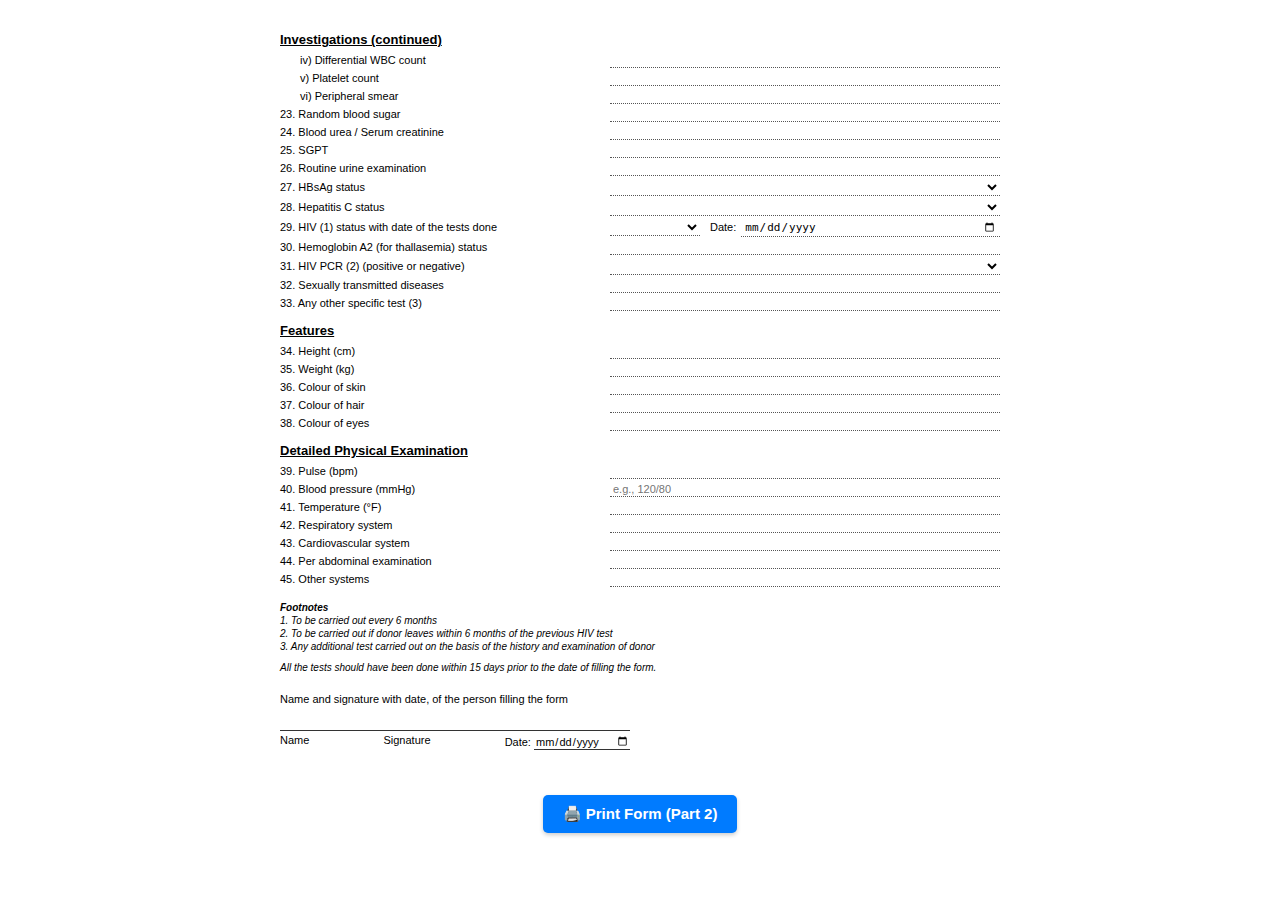
<file: sperm/form24a_page2.html>
<!DOCTYPE html>
<html lang="en">
<head>
    <meta charset="UTF-8">
    <meta name="viewport" content="width=device-width, initial-scale=1.0">
    <title>FORM 24 A - Information on Semen Donor (Part 2)</title>
    <style>
        /* General Body & Font Styles */
        body {
            font-family: Arial, sans-serif;
            max-width: 800px;
            margin: 0 auto;
            background-color: #fff; /* Fallback color */
        }

        .form-container {
            padding: 20px 40px;
        }

        /* --- HEADING STYLES --- */
        h2 {
            font-size: 13px;
            margin: 12px 0 6px 0;
            font-weight: bold;
            text-decoration: underline;
        }

        /* --- FORM ELEMENT STYLES (Ultra-Compact) --- */
        .section {
            margin-bottom: 10px;
        }

        .form-group {
            display: flex;
            align-items: baseline;
            margin-bottom: 3px; /* Minimal margin */
            font-size: 11px;  /* Smaller font for fitting */
            line-height: 1.3;  /* Tighter line spacing */
        }

        .form-group label {
            width: 320px;
            min-width: 320px;
            margin-right: 10px;
            font-weight: normal;
        }

        .form-group input[type="text"],
        .form-group input[type="date"],
        .form-group input[type="number"],
        .form-group select {
            flex: 1;
            padding: 1px 3px;
            border: none;
            border-bottom: 1px dotted #555;
            font-size: 11px;
            background-color: transparent;
        }
        
        .sub-item {
            margin-left: 20px;
        }
        
        .sub-item label {
            width: 300px;
            min-width: 300px;
        }
        
        /* Specific adjustment for the complex HIV field */
        #hiv1-container {
            display: flex;
            flex: 1;
            align-items: baseline;
        }
        #hiv1-container select {
            width: 90px;
            flex: none;
        }
        #hiv1-container span {
            margin: 0 5px 0 10px;
        }

        /* --- FOOTNOTES AND SIGNATURE --- */
        .footnotes {
            font-size: 10px;
            font-style: italic;
            margin-top: 15px;
        }
        .footnotes p {
            margin: 2px 0;
        }
        .signature-section {
            margin-top: 20px;
            font-size: 11px;
        }
        .signature-section p {
            margin-bottom: 2px;
        }
        .signature-line {
            border-top: 1px solid #333;
            margin-top: 25px;
            width: 350px;
        }
        .signature-details {
            display: flex;
            justify-content: space-between;
            width: 350px;
            margin-top: 3px;
        }
        .signature-details input[type="date"]{
            border: none;
            border-bottom: 1px solid #333;
            font-family: Arial, sans-serif;
            font-size: 11px;
        }

        /* --- STYLES FOR THE PRINT BUTTON (SCREEN ONLY) --- */
        .print-button-container {
            text-align: center;
            margin: 25px 0;
        }

        .print-button {
            font-family: Arial, sans-serif;
            font-size: 15px;
            font-weight: bold;
            color: white;
            background-color: #007BFF;
            border: none;
            border-radius: 5px;
            padding: 10px 20px;
            cursor: pointer;
            box-shadow: 0 2px 4px rgba(0,0,0,0.2);
            transition: all 0.2s ease-in-out;
        }
        .print-button:hover {
            background-color: #0056b3;
            box-shadow: 0 4px 8px rgba(0,0,0,0.2);
            transform: translateY(-2px);
        }

        /* --- PRINT-SPECIFIC STYLES --- */
        @media print {
            .no-print {
                display: none !important;
            }
            body {
                -webkit-print-color-adjust: exact !important;
                print-color-adjust: exact !important;
                background-image: url('genes_letterhead.jpg');
                background-size: cover; /* Ensures full page coverage */
                background-repeat: no-repeat;
                background-position: top center;
            }
            .form-container {
                padding: 200px 60px 30px 60px; /* Increased top padding to 200px */
            }
            .form-group input, .form-group select, .signature-details input {
                border-bottom: 1px solid #333;
            }
            @page {
                size: A4;
                margin: 0;
            }
        }
    </style>
</head>
<body>
    <div class="form-container">
        <div class="section">
            <h2>Investigations (continued)</h2>
            
            <div class="form-group sub-item">
                <label>iv) Differential WBC count</label>
                <input type="text" id="differential-wbc">
            </div>
            <div class="form-group sub-item">
                <label>v) Platelet count</label>
                <input type="text" id="platelet-count">
            </div>
            <div class="form-group sub-item">
                <label>vi) Peripheral smear</label>
                <input type="text" id="peripheral-smear">
            </div>
            
            <div class="form-group">
                <label>23. Random blood sugar</label>
                <input type="text" id="blood-sugar">
            </div>
            <div class="form-group">
                <label>24. Blood urea / Serum creatinine</label>
                <input type="text" id="urea-creatinine">
            </div>
            <div class="form-group">
                <label>25. SGPT</label>
                <input type="text" id="sgpt">
            </div>
            <div class="form-group">
                <label>26. Routine urine examination</label>
                <input type="text" id="urine-exam">
            </div>
            <div class="form-group">
                <label>27. HBsAg status</label>
                <select id="hbsag">
                    <option value=""></option>
                    <option value="positive">Positive</option>
                    <option value="negative">Negative</option>
                </select>
            </div>
            <div class="form-group">
                <label>28. Hepatitis C status</label>
                <select id="hepatitis-c">
                    <option value=""></option>
                    <option value="positive">Positive</option>
                    <option value="negative">Negative</option>
                </select>
            </div>
            <div class="form-group">
                <label>29. HIV (1) status with date of the tests done</label>
                <div id="hiv1-container">
                    <select id="hiv1">
                        <option value=""></option>
                        <option value="positive">Positive</option>
                        <option value="negative">Negative</option>
                    </select>
                    <span>Date:</span>
                    <input type="date" id="hiv1-date">
                </div>
            </div>
            <div class="form-group">
                <label>30. Hemoglobin A2 (for thallasemia) status</label>
                <input type="text" id="hemoglobin-a2">
            </div>
            <div class="form-group">
                <label>31. HIV PCR (2) (positive or negative)</label>
                <select id="hiv-pcr">
                    <option value=""></option>
                    <option value="positive">Positive</option>
                    <option value="negative">Negative</option>
                </select>
            </div>
            <div class="form-group">
                <label>32. Sexually transmitted diseases</label>
                <input type="text" id="std">
            </div>
            <div class="form-group">
                <label>33. Any other specific test (3)</label>
                <input type="text" id="other-tests">
            </div>
        </div>
        
        <div class="section">
            <h2>Features</h2>
            <div class="form-group">
                <label>34. Height (cm)</label>
                <input type="number" id="height">
            </div>
            <div class="form-group">
                <label>35. Weight (kg)</label>
                <input type="number" id="weight">
            </div>
            <div class="form-group">
                <label>36. Colour of skin</label>
                <input type="text" id="skin-color">
            </div>
            <div class="form-group">
                <label>37. Colour of hair</label>
                <input type="text" id="hair-color">
            </div>
            <div class="form-group">
                <label>38. Colour of eyes</label>
                <input type="text" id="eye-color">
            </div>
        </div>
        
        <div class="section">
            <h2>Detailed Physical Examination</h2>
            <div class="form-group">
                <label>39. Pulse (bpm)</label>
                <input type="number" id="pulse">
            </div>
            <div class="form-group">
                <label>40. Blood pressure (mmHg)</label>
                <input type="text" id="blood-pressure" placeholder="e.g., 120/80">
            </div>
            <div class="form-group">
                <label>41. Temperature (°F)</label>
                <input type="number" id="temperature" step="0.1">
            </div>
            <div class="form-group">
                <label>42. Respiratory system</label>
                <input type="text" id="respiratory">
            </div>
            <div class="form-group">
                <label>43. Cardiovascular system</label>
                <input type="text" id="cardiovascular">
            </div>
            <div class="form-group">
                <label>44. Per abdominal examination</label>
                <input type="text" id="abdominal">
            </div>
            <div class="form-group">
                <label>45. Other systems</label>
                <input type="text" id="other-systems">
            </div>
        </div>
        
        <div class="footnotes">
            <p><strong>Footnotes</strong></p>
            <p>1. To be carried out every 6 months</p>
            <p>2. To be carried out if donor leaves within 6 months of the previous HIV test</p>
            <p>3. Any additional test carried out on the basis of the history and examination of donor</p>
            <p style="margin-top: 10px;">All the tests should have been done within 15 days prior to the date of filling the form.</p>
        </div>
        
        <div class="signature-section">
            <p>Name and signature with date, of the person filling the form</p>
            <div class="signature-line"></div>
            <div class="signature-details">
                <span>Name</span>
                <span>Signature</span>
                <span>Date: <input type="date" id="signature-date"></span>
            </div>
        </div>
    </div> 
    <div class="print-button-container no-print">
        <button class="print-button" onclick="window.print()">🖨️ Print Form (Part 2)</button>
    </div>

</body>
</html>
</file>
<file: style.css>
/* Base Reset */
body, h1, h2, h3, ul, li, p {
  margin: 0;
  padding: 0;
  box-sizing: border-box;
}

/* Body */
body {
  font-family: 'Poppins', sans-serif;
  background: linear-gradient(to right, #f0f4f8, #e0e6ee); /* Lighter, softer background */
  color: #334e68; /* Darker text for better contrast */
  line-height: 1.6;
  min-height: 100vh;
  display: flex;
  flex-direction: column;
}

/* Header */
header {
  background: linear-gradient(135deg, #0d47a1, #1976d2); /* Deeper blue gradient */
  color: white;
  padding: 25px 20px;
  text-align: center;
  box-shadow: 0 6px 15px rgba(0,0,0,0.15); /* Softer, larger shadow */
  position: relative; /* For positioning dark mode toggle */
}

.header-content {
  display: flex;
  align-items: center;
  justify-content: center;
  gap: 25px;
  flex-wrap: wrap; /* Allow content to wrap on smaller screens */
}

.logo {
  width: 60px; /* Slightly larger logo */
  height: auto;
  border-radius: 50%; /* Make logo round */
  box-shadow: 0 0 10px rgba(0,0,0,0.2); /* Small shadow for logo */
}

header h1 {
  font-size: 2.2em; /* Larger, more prominent title */
  font-weight: 600;
  letter-spacing: 0.5px;
}

/* Container */
.container {
  max-width: 960px; /* Wider container */
  margin: 50px auto; /* More vertical spacing */
  padding: 0 25px;
  flex-grow: 1; /* Allows container to take up available space */
}

/* Cards */
.card {
  background: white;
  border-radius: 15px; /* More rounded corners */
  padding: 25px 30px; /* Adjusted padding */
  margin-bottom: 35px;
  box-shadow: 0 10px 30px rgba(0,0,0,0.08); /* More pronounced, softer shadow */
  transition: transform 0.3s ease, box-shadow 0.3s ease;
  border: 1px solid #e0e0e0; /* Subtle border */
}

.card:hover {
  transform: translateY(-8px); /* More noticeable lift on hover */
  box-shadow: 0 15px 40px rgba(0,0,0,0.12); /* Enhanced shadow on hover */
}

/* Section Titles (H2) */
.section-title {
  font-size: 1.8em; /* Larger section titles */
  color: #0d47a1; /* Consistent blue */
  margin-bottom: 20px;
  cursor: pointer;
  border-bottom: 3px solid #cfe2f3; /* Thicker, softer border */
  padding-bottom: 10px;
  transition: color 0.3s ease;
  display: flex;
  align-items: center;
  font-weight: 600;
}

.section-title .icon {
  margin-right: 12px; /* Space between icon and text */
  font-size: 1.2em; /* Larger icon */
}

.section-title:hover {
  color: #1976d2; /* Slightly different blue on hover */
}

/* Subsection Titles (H3) */
.subsection-title {
    font-size: 1.2em; /* Smaller than h2, but larger than list items */
    color: #0f4c81; /* A slightly different blue for sub-headings */
    margin-top: 15px; /* Space above sub-heading */
    margin-bottom: 10px; /* Space below sub-heading */
    font-weight: 600;
    cursor: pointer; /* Indicate it's clickable */
    padding-bottom: 5px;
    border-bottom: 1px dashed #cfe2f3; /* Dotted line for sub-sections */
    display: inline-block; /* To make border-bottom apply only to text width */
    transition: color 0.3s ease;
}

.subsection-title:hover {
    color: #0077b6; /* Hover effect for sub-heading */
}


/* Main Section List */
.section-list {
  list-style: none;
  margin-top: 15px;
  padding-left: 0; /* Remove default padding as it contains sub-lists */
  animation: fadeIn 0.5s ease-in-out; /* Fade in animation */
}

.section-list li {
  margin: 12px 0; /* Default margin for direct list items */
}

/* Links in lists */
.section-list a, .subsection-list a {
  text-decoration: none;
  color: #4a6c8e; /* Softer link color */
  font-weight: 500;
  transition: color 0.3s ease, transform 0.2s ease-out;
  display: inline-block; /* Allows transform */
  position: relative; /* For underline effect */
  padding: 5px 0; /* Add padding for better clickable area */
}

.section-list a::after, .subsection-list a::after {
  content: '';
  position: absolute;
  width: 0;
  height: 2px;
  bottom: 0px; /* Adjusted to be closer to text */
  left: 0;
  background-color: #1976d2;
  transition: width 0.3s ease-out;
}

.section-list a:hover, .subsection-list a:hover {
  color: #0d47a1; /* Darker blue on hover */
  transform: translateX(5px); /* Slight horizontal shift on hover */
}

.section-list a:hover::after, .subsection-list a:hover::after {
  width: 100%; /* Expand underline on hover */
}

/* Sub-section lists */
.subsection-list {
  list-style: disc; /* Use discs for inner lists */
  margin-top: 10px;
  margin-left: 25px; /* Indent sub-list */
  padding-left: 0;
  animation: fadeIn 0.5s ease-in-out; /* Fade in animation */
}

.subsection-list li {
    margin: 8px 0; /* Slightly less margin for inner list items */
}

/* Footer */
footer {
  text-align: center;
  padding: 25px;
  background: #f0f4f8; /* Matches body background slightly */
  font-size: 15px;
  color: #78909c; /* Softer gray */
  border-top: 1px solid #dcdcdc; /* Lighter border */
  margin-top: auto; /* Pushes footer to the bottom */
}

/* Logout Button */
.logout-button {
  display: block;
  width: fit-content;
  margin: 40px auto 0; /* Centered, more space below */
  padding: 12px 25px;
  background-color: #dc3545; /* Red for logout */
  color: white;
  border: none;
  border-radius: 8px;
  cursor: pointer;
  font-size: 1em;
  font-weight: 600;
  transition: background-color 0.3s ease, transform 0.2s ease;
  box-shadow: 0 4px 10px rgba(0,0,0,0.1);
}

.logout-button:hover {
  background-color: #c82333; /* Darker red on hover */
  transform: translateY(-2px);
}

/* Dark Mode Toggle Styles */
.dark-toggle {
  position: absolute;
  top: 25px; /* Adjusted position */
  right: 35px; /* Adjusted position */
  display: flex;
  align-items: center;
  gap: 10px;
  font-size: 15px;
  color: rgba(255, 255, 255, 0.9); /* White text for contrast */
}

.switch {
  position: relative;
  display: inline-block;
  width: 48px; /* Slightly wider switch */
  height: 26px; /* Slightly taller switch */
}

.switch input {
  opacity: 0;
  width: 0;
  height: 0;
}

.slider {
  position: absolute;
  cursor: pointer;
  top: 0; left: 0;
  right: 0; bottom: 0;
  background-color: #90a4ae; /* Grey for off state */
  transition: 0.4s;
  border-radius: 34px; /* More rounded */
}

.slider:before {
  position: absolute;
  content: "";
  height: 20px; /* Larger handle */
  width: 20px;
  left: 3px;
  bottom: 3px;
  background-color: white;
  transition: 0.4s;
  border-radius: 50%;
}

input:checked + .slider {
  background-color: #42a5f5; /* Light blue for on state */
}

input:checked + .slider:before {
  transform: translateX(22px);
}

/* Dark Mode Styles */
body.dark {
  background: #282c36; /* Darker overall background */
  color: #e0e6ee; /* Lighter text for dark mode */
}

body.dark header {
  background: linear-gradient(135deg, #1f2a38, #2c3e50); /* Darker header gradient */
  box-shadow: 0 6px 15px rgba(0,0,0,0.3);
}

body.dark .card {
  background: #3a475a; /* Darker card background */
  box-shadow: 0 10px 30px rgba(0,0,0,0.4);
  border: 1px solid #4f617a; /* Darker border */
}

body.dark .section-title {
  color: #90caf9; /* Lighter blue for titles */
  border-color: #556b82; /* Darker border */
}

body.dark .section-title:hover {
  color: #bbdefb;
}

body.dark .subsection-title {
    color: #aad4ff; /* Lighter blue for sub-section titles in dark mode */
    border-color: #44596b;
}

body.dark .subsection-title:hover {
    color: #c0d8ff;
}

body.dark .section-list a, body.dark .subsection-list a {
  color: #a7bedc; /* Lighter link color */
}

body.dark .section-list a:hover, body.dark .subsection-list a:hover {
  color: #e3f2fd; /* Even lighter on hover */
}

body.dark .section-list a::after, body.dark .subsection-list a::after {
  background-color: #90caf9; /* Lighter underline */
}

body.dark footer {
  background: #21252b; /* Darker footer background */
  color: #9bb1c8;
  border-top: 1px solid #4a5c70;
}

body.dark .logout-button {
  background-color: #b71c1c; /* Darker red for dark mode logout */
  box-shadow: 0 4px 10px rgba(0,0,0,0.3);
}

body.dark .logout-button:hover {
  background-color: #a31515;
}

body.dark .dark-toggle {
  color: rgba(255, 255, 255, 0.8);
}

body.dark .switch input:checked + .slider {
  background-color: #64b5f6;
}

/* Animations */
@keyframes fadeIn {
  from {
    opacity: 0;
    transform: translateY(10px);
  }
  to {
    opacity: 1;
    transform: translateY(0);
  }
}
</file>
